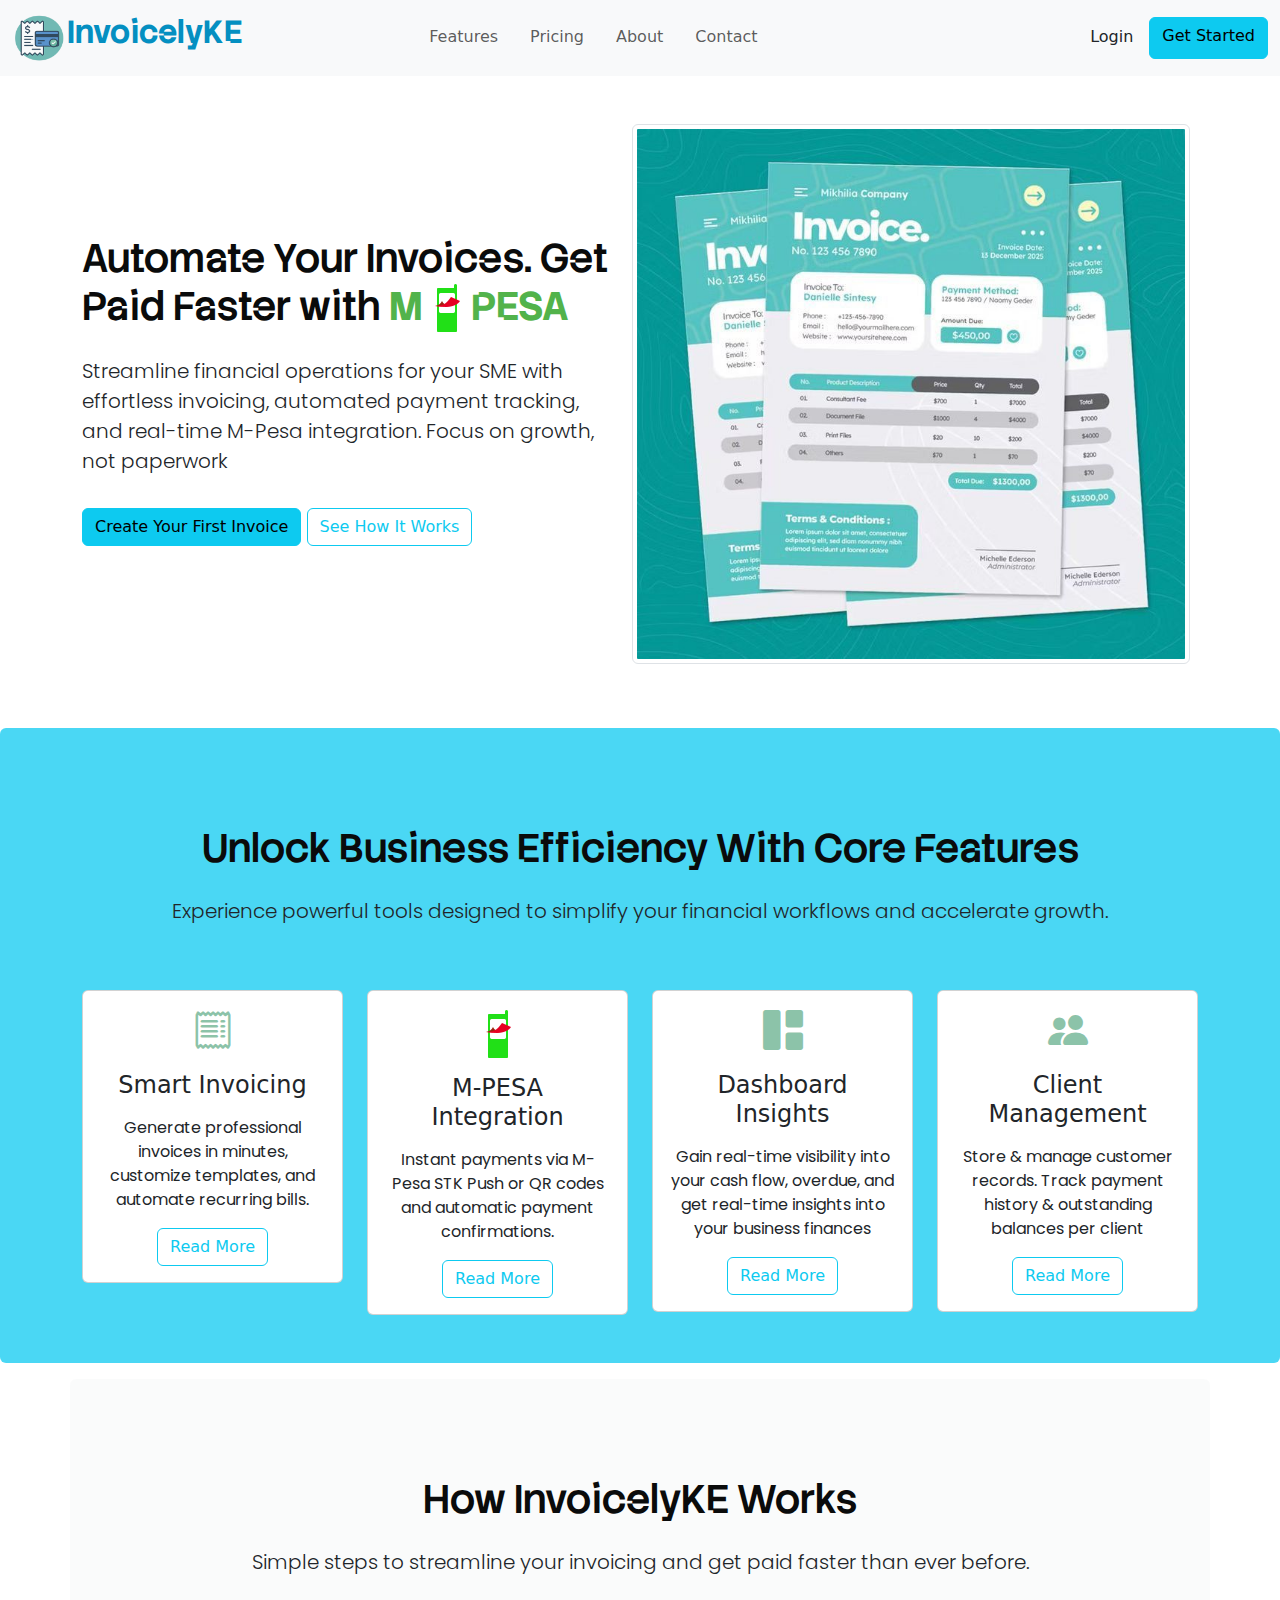
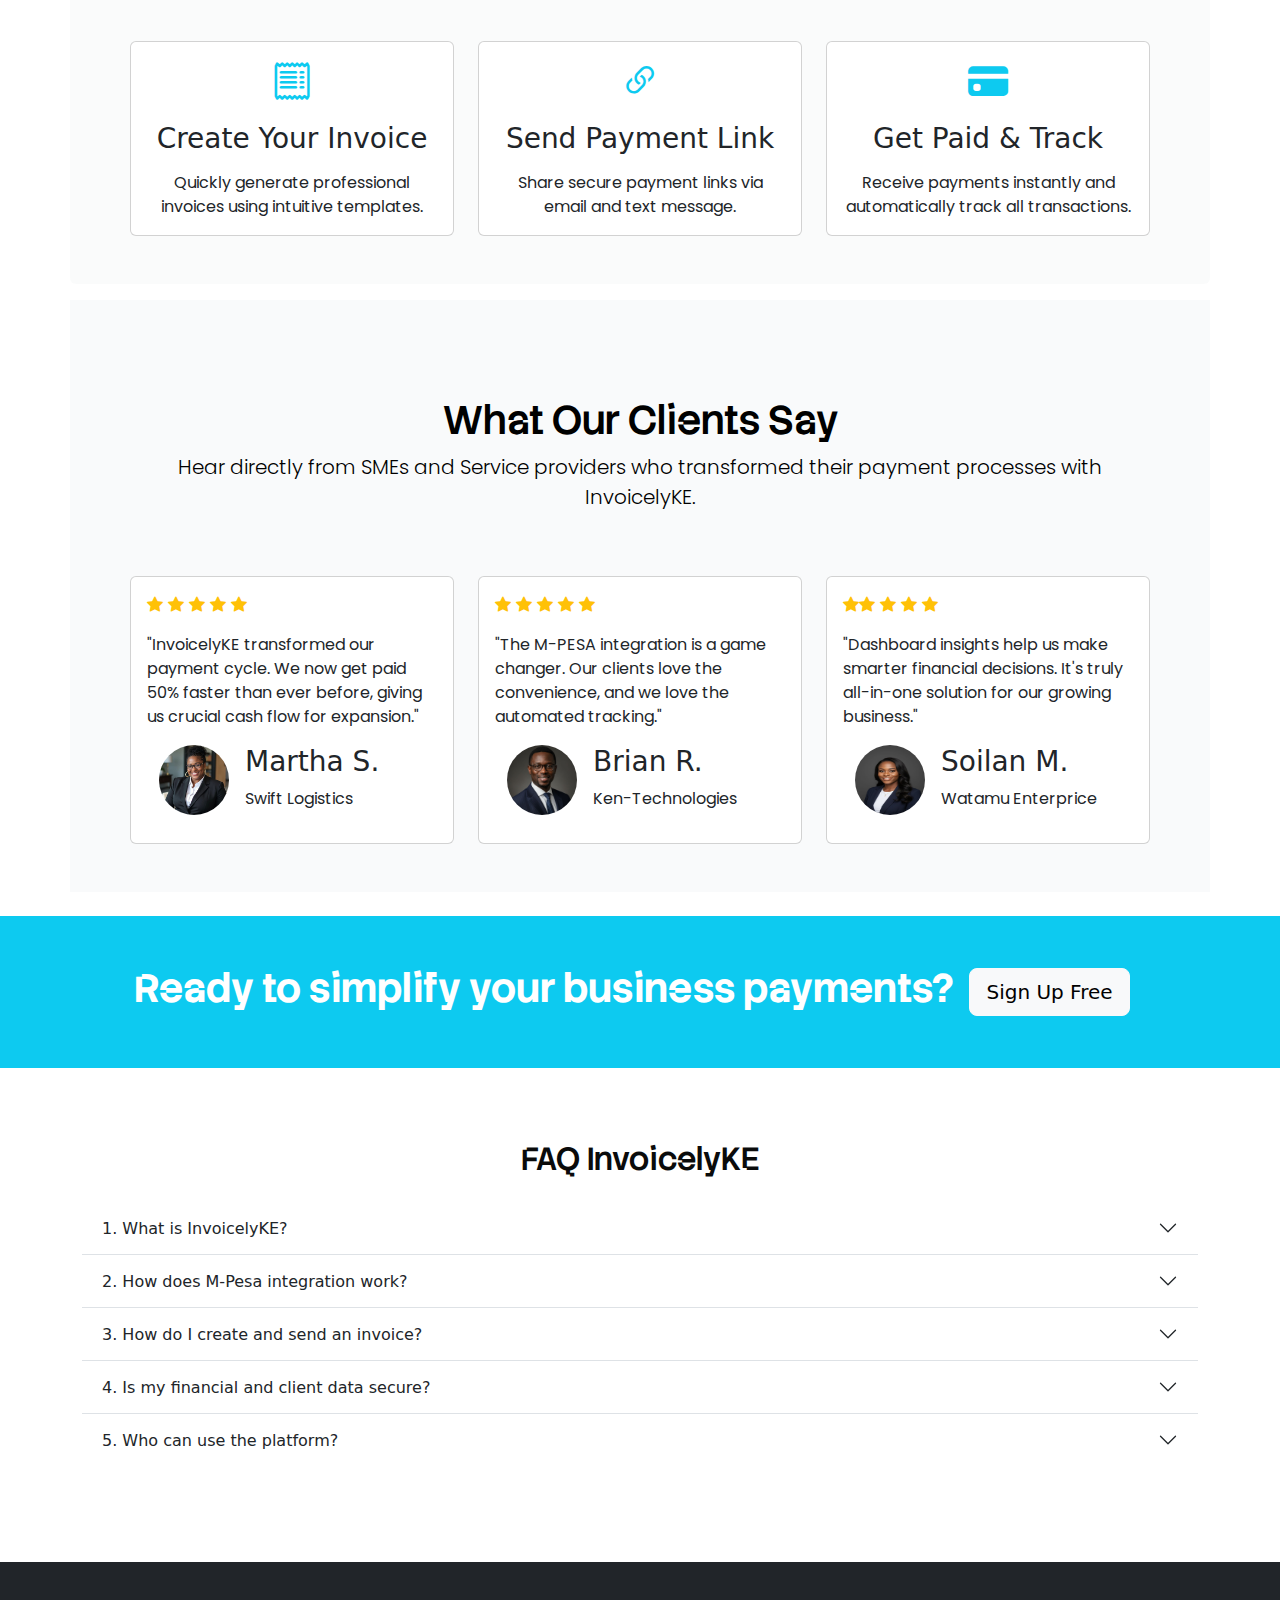
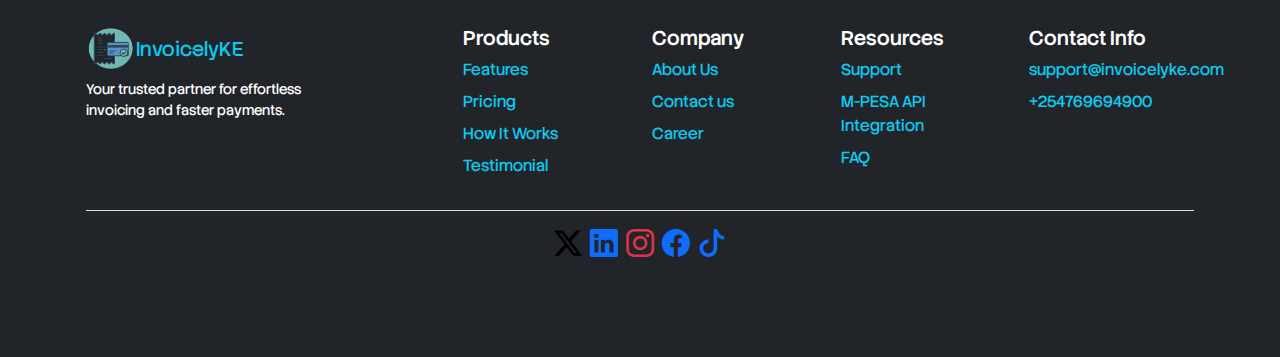
<file: templates/index.html>
<!doctype html>
<html lang="en">
<head>
    <link rel="stylesheet" href="/static/css/bootstrap.min.css">
    <link rel="stylesheet" href="https://cdn.jsdelivr.net/npm/bootstrap-icons@1.13.1/font/bootstrap-icons.min.css">
    <link rel="shortcut icon" href="/static/images/logo1.png" type="image/x-icon">
    <link rel="stylesheet" href="/static/Style.css">
    <meta charset="UTF-8">
    <meta name="viewport"
          content="width=device-width, user-scalable=no, initial-scale=1.0, maximum-scale=1.0, minimum-scale=1.0">
    <meta http-equiv="X-UA-Compatible" content="ie=edge">
    <title>InvoicelyKE</title>
</head>
<body>
<!--start of navigation bar-->
    <nav class="navbar navbar-expand-lg bg-body-tertiary sticky-sm-top">
          <div class="container-fluid">
            <div>
                <a href="#" class="navbar-brand d-flex">
                    <img src="/static/images/logo1.png" alt="Logo" width="55" height="50" class="d-inline-block align-text-top">
                     <h2><strong class="header">InvoicelyKE</strong></h2>
                </a>
            </div>
            <button class="navbar-toggler" type="button" data-bs-toggle="offcanvas" data-bs-target="#offcanvasNavbar" >
              <span class="navbar-toggler-icon"></span>
            </button>
            <div class="offcanvas offcanvas-end" tabindex="-1" id="offcanvasNavbar" aria-labelledby="offcanvasNavbarLabel">
              <div class="offcanvas-header">
                <h5 class="offcanvas-title hrm-text text-info" id="offcanvasNavbarLabel">InvoicelyKe</h5>
                <button type="button" class="btn-close" data-bs-dismiss="offcanvas" aria-label="Close"></button>
              </div>
              <div class="offcanvas-body">
                   <ul class="navbar-nav nav-underline mx-auto">
                        <li class="nav-item">
                            <a class="nav-link" href="/home">Features</a>
                        </li>
                        <li class="nav-item">
                            <a class="nav-link" href="/pricing">Pricing</a>
                        </li>
                        <li class="nav-item">
                            <a class="nav-link" href="/about">About</a>
                        </li>
                        <li class="nav-item">
                            <a class="nav-link" href="contact.html">Contact</a>
                        </li>
                    </ul>
                  <div class="d-flex gap-3 mt-3 ms-auto my-2 my-lg-0">
                      <a class="nav-link mt-2" href="#">Login</a>
                      <a class="btn btn-info" href="#" role="button">Get Started</a>
                  </div>

              </div>
            </div>
          </div>
        </nav>



<!--    <nav class="navbar navbar-expand-lg sticky-top bg-light">-->
<!--        <div class="container">-->
<!--            <div>-->
<!--                <a href="#" class="navbar-brand d-flex">-->
<!--                    <img src="/static/images/logo1.png" alt="Logo" width="55" height="50" class="d-inline-block align-text-top">-->
<!--                     <h2><strong class="header">InvoicelyKE</strong></h2>-->
<!--                </a>-->
<!--            </div>-->

<!--&lt;!&ndash;          hamburger menu&ndash;&gt;-->
<!--            <button class="navbar-toggler" type="button" data-bs-toggle="collapse" data-bs-target="#navmenu">-->
<!--                <span class="navbar-toggler-icon"></span>-->
<!--            </button>-->

<!--            <div class="collapse navbar-collapse" id="navmenu" >-->
<!--                <ul class="navbar-nav nav-underline mx-auto">-->
<!--                    <li class="nav-item">-->
<!--                        <a class="nav-link" href="/home">Features</a>-->
<!--                    </li>-->
<!--                    <li class="nav-item">-->
<!--                        <a class="nav-link" href="/pricing">Pricing</a>-->
<!--                    </li>-->
<!--                    <li class="nav-item">-->
<!--                        <a class="nav-link" href="/about">About</a>-->
<!--                    </li>-->
<!--                    <li class="nav-item">-->
<!--                        <a class="nav-link" href="/templates/contact.html">Contact</a>-->
<!--                    </li>-->
<!--                </ul>-->
<!--                <ul class="navbar-nav ms-auto my-2 my-lg-0">-->
<!--                    <li class="nav-item mb-3">-->
<!--                        <a class="nav-link" href="#">Login</a>-->
<!--                    </li>-->
<!--                    <li class="nav-item">-->
<!--                        <a class="btn btn-info" href="#" role="button">Get Started</a>-->
<!--                    </li>-->
<!--                </ul>-->
<!--            </div>-->
<!--        </div>-->
<!--    </nav>-->

<!--End of navigation bar-->

<!--Hero section-->
    <section class="text-dark p-5 text-center text-sm-start">
        <div class="container">
            <div class="d-sm-flex align-items-center justify-content-between">
                <div>
                    <h1 class="hrm-text">Automate Your Invoices. Get Paid Faster with <strong style="color: #52b34b">M<img src="/static/images/icons8-mpesa-48.png" alt="M-pesa Icon">PESA</strong></h1>
                    <p class="lead my-4">Streamline financial operations for your SME with effortless invoicing, automated payment tracking, and real-time M-Pesa integration. Focus on growth, not paperwork</p>
                    <button type="button" class="btn btn-info my-2">Create Your First Invoice</button>
                    <button type="button" class="btn btn-outline-info my-2">See How It Works</button>
                </div>
                <img class="img-fluid w-50 d-none d-sm-block img-thumbnail mx-2" src="/static/images/invoice.jpeg" alt="">
            </div>
        </div>
    </section>

<!--Card Overview Features-->
    <section class=" p-5 mt-3 mb-3 bg-info bg-opacity-75 rounded">
        <div class="container py-5">
            <h1 class="text-center hrm-text">
                Unlock Business Efficiency With Core Features
            </h1>
            <p class="lead text-center pt-3">Experience powerful tools designed to simplify your financial workflows and accelerate growth.</p>
        </div>
        <div class="container">
            <div class="row text-center g-4">
                <div class="col-md">
                    <div class="card bg-body text-dark">
                        <div class="card-body text-center">
                            <div class="h1 mb-3">
                            <i class="bi bi-receipt text-success text-opacity-50"></i>
                            </div>
                            <h4 class="card-title mb-3">
                                Smart Invoicing
                            </h4>
                            <p class="card-text">
                                Generate professional invoices in minutes, customize templates, and automate recurring bills.
                            </p>
                            <a href="#" class="btn btn-outline-info">Read More</a>
                        </div>
                    </div>
                </div>
                <div class="col-md">
                     <div class="card bg-body text-dark">
                        <div class="card-body text-center">
                            <div class="h1 mb-3">
                                <img src="/static/images/icons8-mpesa-48.png" alt="M-pesa Icon">
                            </div>
                            <h4 class="card-title mb-3">
                                M-PESA Integration
                            </h4>
                            <p class="card-text">
                                Instant payments via M-Pesa STK Push or QR codes and automatic payment confirmations.
                            </p>
                            <a href="#" class="btn btn-outline-info">Read More</a>
                        </div>
                    </div>
                </div>
                <div class="col-md">
                     <div class="card bg-body text-dark">
                        <div class="card-body text-center">
                            <div class="h1 mb-3">
                                <i class="bi bi-grid-1x2-fill text-success text-opacity-50"></i>
                            </div>
                            <h4 class="card-title mb-3">
                                Dashboard Insights
                            </h4>
                            <p class="card-text">
                                Gain real-time visibility into your cash flow, overdue, and get real-time insights into your business finances
                            </p>
                            <a href="#" class="btn btn-outline-info">Read More</a>
                        </div>
                    </div>
                </div>
                <div class="col-md">
                     <div class="card bg-body text-dark">
                        <div class="card-body text-center">
                            <div class="h1 mb-3">
                                <i class="bi bi-people-fill text-success text-opacity-50" ></i>
                            </div>
                            <h4 class="card-title mb-3">
                                Client Management
                            </h4>
                            <p class="card-text">
                                Store & manage customer records. Track payment history & outstanding balances per client
                            </p>
                            <a href="#" class="btn btn-outline-info">Read More</a>
                        </div>
                    </div>
                </div>
            </div>
        </div>
    </section>

    <section class="container p-5 mt-3 mb-3 bg-light bg-opacity-75 rounded">
        <div class="container py-5">
            <h1 class="hrm-text text-center">
                How InvoicelyKE Works
            </h1>
            <p class="lead text-center pt-3">
                Simple steps to streamline your invoicing and get paid faster than ever before.
            </p>
        </div>
        <div class="container">
            <div class="row text-center g-4">
                <div class="col-md">
                    <div class="card">
                        <div class="card-body text-center">
                            <div class="h1 mb-3">
                                <i class="bi bi-receipt text-info"></i>
                            </div>
                            <h3 class="card-title mb-3">Create Your Invoice</h3>
                            <p class="card-text">
                                Quickly generate professional invoices using intuitive templates.
                            </p>
                        </div>
                    </div>
                </div>
                <div class="col-md">
                    <div class="card">
                        <div class="card-body text-center">
                            <div class="h1 mb-3">
                                <i class="bi bi-link-45deg text-info"></i>
                            </div>
                            <h3 class="card-title mb-3">Send Payment Link</h3>
                            <p class="card-text">
                                Share secure payment links via email and text message.
                            </p>
                        </div>
                    </div>
                </div>
                <div class="col-md">
                    <div class="card">
                        <div class="card-body text-center">
                            <div class="h1 mb-3 text-info">
                                <i class="bi bi-credit-card-fill"></i>
                            </div>
                            <h3 class="card-title mb-3">Get Paid & Track</h3>
                            <p class="card-text">
                                Receive payments instantly and automatically track all transactions.
                            </p>
                        </div>
                    </div>
                </div>

            </div>
        </div>

    </section>

<!--Testimonial client section-->
    <section class="container p-5 mt-3 bg-body-secondary bg-opacity-25">
        <div class="container py-5">
            <h1 class="hrm-text text-center text-black">What Our Clients Say</h1>
            <p class="lead text-center text-black">Hear directly from SMEs and Service providers who transformed their payment processes with InvoicelyKE. </p>
        </div>
         <div class="container">
            <div class="row text-center g-4">
                <div class="col-md">
                    <div class="card">
                        <div class="card-body text-center">
                            <div class="mb-3 text-start text-warning">
                                <i class="bi bi-star-fill"></i> <i class="bi bi-star-fill"></i> <i class="bi bi-star-fill"></i> <i class="bi bi-star-fill"></i> <i class="bi bi-star-fill"></i>
                            </div>
                            <p class="card-text text-start">
                                "InvoicelyKE transformed our payment cycle. We now get paid 50% faster than ever before, giving us crucial cash flow for expansion."
                            </p>
                            <div class="d-sm-flex container-fluid text-start">
                                <img src="/static/images/profile%203.jpg" class="rounded-circle" alt="" width="70" height="70">
                                <div class="mx-3">
                                    <h3>Martha S.</h3>
                                    <p>Swift Logistics</p>
                                </div>
                            </div>
                        </div>
                    </div>
                </div>
                <div class="col-md">
                    <div class="card">
                        <div class="card-body text-center">
                            <div class="mb-3 text-start text-warning">
                                <i class="bi bi-star-fill"></i> <i class="bi bi-star-fill"></i> <i class="bi bi-star-fill"></i> <i class="bi bi-star-fill"></i> <i class="bi bi-star-fill"></i>
                            </div>
                            <p class="card-text text-start">
                                "The M-PESA integration is a game changer. Our clients love the convenience, and we love the automated tracking."
                            </p>
                            <div class="d-sm-flex container-fluid text-start">
                                <img src="/static/images/profile1%20pic.jpeg" class="rounded-circle" alt="" width="70" height="70">
                                <div class="mx-3">
                                    <h3>Brian R.</h3>
                                    <p>Ken-Technologies </p>
                                </div>
                            </div>
                        </div>
                    </div>
                </div>
                <div class="col-md">
                    <div class="card">
                        <div class="card-body text-center">
                            <div class="mb-3 text-start text-warning">
                                <i class="bi bi-star-fill"></i><i class="bi bi-star-fill"></i> <i class="bi bi-star-fill"></i> <i class="bi bi-star-fill"></i> <i class="bi bi-star-fill"></i>
                            </div>
                            <p class="card-text text-start">
                                "Dashboard insights help us make smarter financial decisions. It's truly all-in-one solution for our growing business."
                            </p>
                            <div class="d-sm-flex container-fluid text-start">
                                <img src="/static/images/profile%202%20pic.jpeg" class="rounded-circle" alt="" width="70" height="70">
                                <div class="mx-3">
                                    <h3>Soilan M.</h3>
                                    <p>Watamu Enterprice</p>
                                </div>
                            </div>
                        </div>
                    </div>
                </div>

            </div>
        </div>

    </section>

<!--Call To Action-->
    <div class="mt-4 mb-4 bg-info d-sm-flex justify-content-center align-items-center p-5">
        <h1><strong class="text-white cta">Ready to simplify your business payments?</strong></h1>
        <button type="button" class="btn btn-light mx-3 btn-lg">Sign Up Free</button>
    </div>

<!--Frequently Asked Questions-->
    <section id="questions" class="p-5">
        <div class="container">
            <h2 class="text-center mb-4 hrm-text">FAQ InvoicelyKE</h2>
            <div class="accordion accordion-flush" id="accordionFlushExample">
              <div class="accordion-item">
                <h2 class="accordion-header">
                  <button class="accordion-button collapsed" type="button" data-bs-toggle="collapse" data-bs-target="#flush-collapseOne" aria-expanded="false" aria-controls="flush-collapseOne">
                    1. What is InvoicelyKE?
                  </button>
                </h2>
                <div id="flush-collapseOne" class="accordion-collapse collapse" data-bs-parent="#accordionFlushExample">
                  <div class="accordion-body">
                      This is a web–based platform that helps SMEs, agribusinesses, freelancers, and service providers create invoices, receive payments via M-Pesa, track client balances, and monitor cash flow—all in one simple dashboard.
                  </div>
                </div>
              </div>
              <div class="accordion-item">
                <h2 class="accordion-header">
                  <button class="accordion-button collapsed" type="button" data-bs-toggle="collapse" data-bs-target="#flush-collapseTwo" aria-expanded="false" aria-controls="flush-collapseTwo">
                    2. How does M-Pesa integration work?
                  </button>
                </h2>
                <div id="flush-collapseTwo" class="accordion-collapse collapse" data-bs-parent="#accordionFlushExample">
                  <div class="accordion-body">
                      You connect your <strong style="color: darkgreen">Safaricom Daraja</strong> <strong style="color: #0b5ed7">Consumer Key</strong> and <strong style="color: #0b5ed7">Consumer Secret</strong>, then clients can pay via <strong style="color: #0b5ed7">STK Push</strong>. Once payment is made, the system automatically updates the invoice status to <strong>Paid</strong> in real time.
                  </div>
                </div>
              </div>
              <div class="accordion-item">
                <h2 class="accordion-header">
                  <button class="accordion-button collapsed" type="button" data-bs-toggle="collapse" data-bs-target="#flush-collapseThree" aria-expanded="false" aria-controls="flush-collapseThree">
                    3. How do I create and send an invoice?
                  </button>
                </h2>
                <div id="flush-collapseThree" class="accordion-collapse collapse" data-bs-parent="#accordionFlushExample">
                  <div class="accordion-body">
                      Go to <strong>Invoices → Create Invoice</strong>, fill in the details, and save. You can send invoices via email, PDF download, or by sharing a payment link.
                  </div>
                </div>
              </div>
                <div class="accordion-item">
                <h2 class="accordion-header">
                  <button class="accordion-button collapsed" type="button" data-bs-toggle="collapse" data-bs-target="#flush-collapseFour" aria-expanded="false" aria-controls="flush-collapseFour">
                    4. Is my financial and client data secure?
                  </button>
                </h2>
                <div id="flush-collapseFour" class="accordion-collapse collapse" data-bs-parent="#accordionFlushExample">
                  <div class="accordion-body">
                      Yes. All sensitive credentials are encrypted, user access is role-based, and all data is transmitted over secure HTTPS connections.
                  </div>
                </div>
              </div>
                <div class="accordion-item">
                <h2 class="accordion-header">
                  <button class="accordion-button collapsed" type="button" data-bs-toggle="collapse" data-bs-target="#flush-collapseFive" aria-expanded="false" aria-controls="flush-collapseFive">
                    5. Who can use the platform?
                  </button>
                </h2>
                <div id="flush-collapseFive" class="accordion-collapse collapse" data-bs-parent="#accordionFlushExample">
                  <div class="accordion-body">
                      The tool is ideal for SMEs, agribusinesses, freelancers, and service providers who need fast invoicing, automated M-Pesa payments, and simple financial tracking.
                  </div>
                </div>
                </div>
            </div>
        </div>
    </section>




<!--footer section-->
<!--    <section class="mt-5 pt-5 bg-dark text-white">-->
<!--        <div class="container">-->
<!--            <div class="row">-->
<!--                <div class="col-sm-6 col-md-4 col-lg-2">-->
<!--                    <div>-->
<!--                        <div>-->
<!--                           <div class="d-sm-flex">-->
<!--                               <img src="/static/images/logo1.png" class="bg-light rounded-circle" alt="invoice kenya" width="70" height="70" class="rounded-2">-->
<!--                               <h1 class="logo-footer mx-2"><span>InvoicelyKE</span></h1>-->
<!--                           </div>-->
<!--                            <p class="pt-3 lead p-footer">Your trusted partner for effortless invoicing and faster payments.</p>-->
<!--                        </div>-->
<!--                    </div>-->
<!--                </div>-->
<!--                <div class="col-sm-6 col-md-4 col-lg-2">-->
<!--                    <div class="list-footer-display">-->
<!--                        <div>-->
<!--                            <h5>Product</h5>-->
<!--                            <ul class="list-unstyled">-->
<!--                                <li class="mb-2">-->
<!--                                    <a href="">Features</a>-->
<!--                                </li>-->
<!--                                <li class="mb-2">-->
<!--                                   <a href="">Pricing</a>-->
<!--                                </li>-->
<!--                                <li class="mb-2">-->
<!--                                    <a href="">How it Works</a>-->
<!--                                </li>-->
<!--                                <li class="mb-2">-->
<!--                                    <a href="">Testimonial</a>-->
<!--                                </li>-->
<!--                            </ul>-->
<!--                        </div>-->
<!--                    </div>-->
<!--                </div>-->
<!--                <div class="col-md">-->
<!--                    <div>-->
<!--                        <div>-->
<!--                            <h5>Company</h5>-->
<!--                            <div class="list-group">-->
<!--                                <a href="">About Us</a>-->
<!--                                <a href="">Contact</a>-->
<!--                                <a href="">Career</a>-->
<!--                            </div>-->
<!--                        </div>-->
<!--                    </div>-->
<!--                </div>-->
<!--                <div class="col-md">-->
<!--                    <div>-->
<!--                        <div>-->
<!--                            <h5>Resources</h5>-->
<!--                            <div class="list-group">-->
<!--                                <a href="">Support</a>-->
<!--                                <a href="">M-PESA API integration</a>-->
<!--                                <a href="FAQ"></a>-->
<!--                                <a href=""></a>-->
<!--                            </div>-->
<!--                        </div>-->
<!--                    </div>-->
<!--                </div>-->
<!--                <div class="col-md">-->
<!--                    <div>-->
<!--                        <div>-->
<!--                            <h5>Connect With Us</h5>-->
<!--                            <div class="h5 d-sm-flex justify-content-center">-->
<!--                                <i class="bi bi-twitter-x"></i>-->
<!--                                <i class="bi bi-linkedin text-primary"></i>-->
<!--                                <i class="bi bi-instagram text-danger"></i>-->
<!--                                <i class="bi bi-facebook"></i>-->
<!--                                <i class="bi bi-tiktok"></i>-->
<!--                            </div>-->
<!--                        </div>-->
<!--                    </div>-->
<!--                </div>-->
<!--            </div>-->
<!--        </div>-->
<!--    </section>-->

<!--footer Section-->
    <footer class="bd-footer py-2 py-md-3 mt-5 bg-dark">
        <div class="container py-4 py-md-5 px-4 px-md-3 text-white">
             <div class="row">
                <div class="col-lg-3 mb-3">
                    <a class="d-inline-flex align-items-center mb-2 text-body-emphasis text-decoration-none" href="/" aria-label="Bootstrap">
                        <img src="/static/images/logo1.png" alt="Invoice" width="50" height="45">
                        <span class="fs-5 hrm-text text-info">InvoicelyKE</span>
                    </a>
                    <ul class="list-unstyled small">
                        <li class="mb-2">
                            Your trusted partner for effortless invoicing and faster payments.
                        </li>
                    </ul>
                </div>

                <div class="col-6 col-lg-2 offset-lg-1 mb-3">
                    <h5>Products</h5>
                    <ul class="list-unstyled">
                        <li class="mb-2"><a href="#" class="link-underline-opacity-0 link-info">Features</a></li>
                        <li class="mb-2"><a href="#" class="link-underline-opacity-0 link-info">Pricing</a></li>
                        <li class="mb-2"><a href="#" class="link-underline-opacity-0 link-info">How It Works</a></li>
                        <li class="mb-2"><a href="#" class="link-underline-opacity-0 link-info">Testimonial</a></li>
                    </ul>
                </div>

                <div class="col-6 col-lg-2 mb-3">
                    <h5>Company</h5>
                    <ul class="list-unstyled">
                        <li class="mb-2"><a class="link-underline-opacity-0 link-info" href="#" >About Us</a></li>
                        <li class="mb-2"><a href="#" class="link-underline-opacity-0 link-info">Contact us</a></li>
                        <li class="mb-2 display-none"><a href="#" class="link-underline-opacity-0 link-info">Career</a></li>
                    </ul>
                </div>

                <div class="col-6 col-lg-2 mb-3">
                    <h5>Resources</h5>
                    <ul class="list-unstyled">
                    <li class="mb-2"> <a href="#" class="link-underline-opacity-0 link-info">Support</a> </li>
                    <li class="mb-2"> <a href="#" class="link-underline-opacity-0 link-info">M-PESA API Integration</a> </li>
                    <li class="mb-2"><a href="#" class="link-underline-opacity-0 link-info">FAQ</a></li>
                    </ul>
                </div>
                  <div class="col-6 col-lg-2 mb-3">
                    <h5>Contact Info</h5>
                    <ul class="list-unstyled">
                    <li class="mb-2">
                        <a href="mailto:mosesmwai100@gmail.com" class="link-underline-opacity-0 link-info">support@invoicelyke.com</a>
                    </li>
                    <li class="mb-2"><a href="tel:+254769694900" class="link-underline-opacity-0 link-info">+254769694900</a></li>
                    </ul>
                </div>

<!--                <div class="col-6 col-lg-2 mb-3">-->
<!--                    <h5>Connect With Us</h5>-->
<!--                    <div class="h3">-->
<!--                        <i class="bi bi-twitter-x"></i>-->
<!--                        <i class="bi bi-linkedin text-primary"></i>-->
<!--                        <i class="bi bi-instagram text-danger"></i>-->
<!--                        <i class="bi bi-facebook"></i>-->
<!--                        <i class="bi bi-tiktok"></i>-->
<!--                    </div>-->
<!--                </div>-->
            </div>
            <div class="h3 d-sm-flex justify-content-sm-center border-top pt-3">
                <a href="http://"><i class="bi bi-twitter-x p-1 link-offset-2-hover"></i></a>
                <a href="http://"><i class="bi bi-linkedin text-primary px-1"></i></a>
                <a href="http://"><i class="bi bi-instagram text-danger px-1"></i></a>
                <a href="http://"><i class="bi bi-facebook px-1"></i></a>
                <a href="http://"><i class="bi bi-tiktok px-1"></i></a>
            </div>
        </div>
        <div class="col-md-12 text-center mb-3 mb-md-0">© Copyright 2025 - InvoicelyKE. All Rights Reserved.</div>
    </footer>




<script src="/static/js/bootstrap.bundle.min.js"></script>
</body>
</html>
</file>
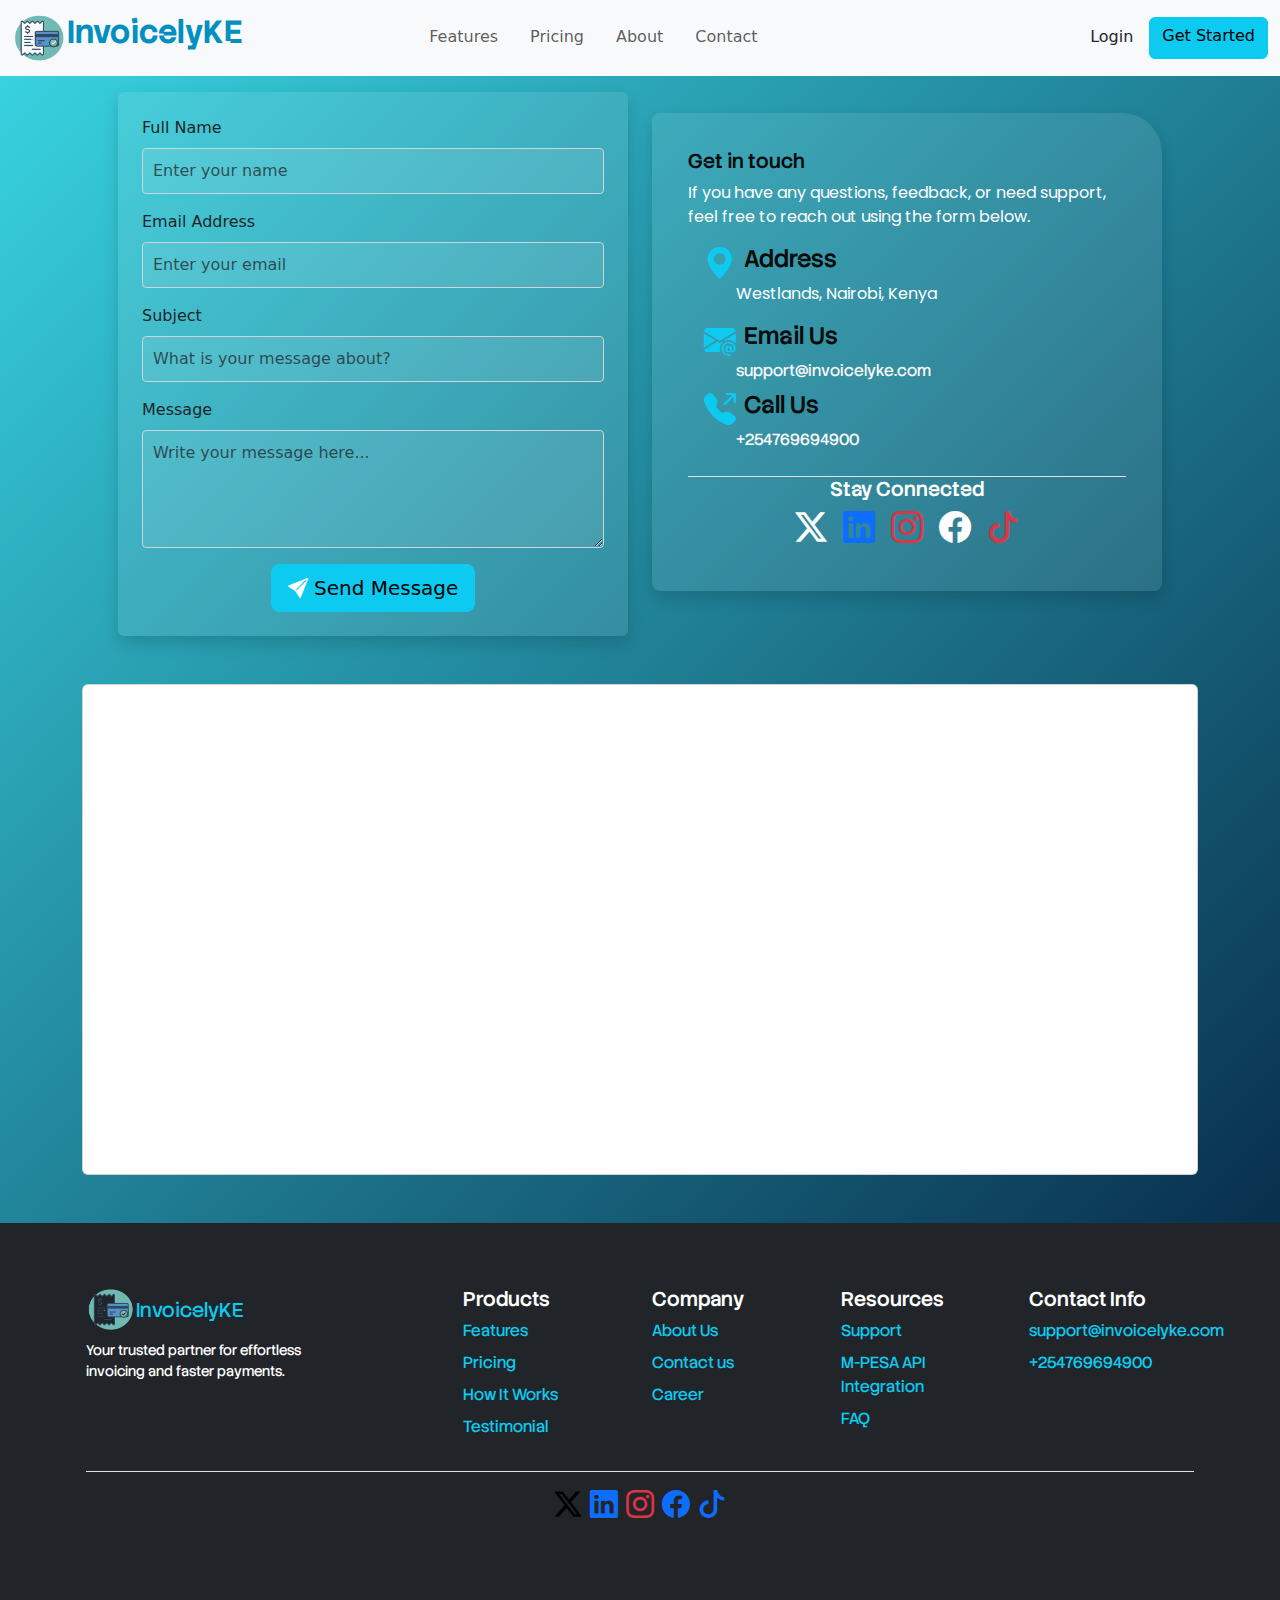
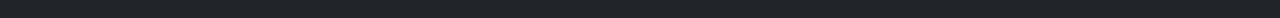
<file: templates/contact.html>
<!doctype html>
<html lang="en">
<head>
    <link rel="stylesheet" href="/static/css/bootstrap.min.css">
    <link rel="stylesheet" href="https://cdn.jsdelivr.net/npm/bootstrap-icons@1.13.1/font/bootstrap-icons.min.css">
    <link rel="shortcut icon" href="/static/images/logo1.png" type="image/x-icon">
    <link rel="stylesheet" href="/static/Style.css">
    <meta charset="UTF-8">
    <meta name="viewport"
          content="width=device-width, user-scalable=no, initial-scale=1.0, maximum-scale=1.0, minimum-scale=1.0">
    <meta http-equiv="X-UA-Compatible" content="ie=edge">
    <title>Document</title>
</head>
<body>
    <div class="gradient-bg">

<!--        Navigation Bar-->
        <nav class="navbar navbar-expand-lg bg-body-tertiary sticky-sm-top">
          <div class="container-fluid">
            <div>
                <a href="#" class="navbar-brand d-flex">
                    <img src="/static/images/logo1.png" alt="Logo" width="55" height="50" class="d-inline-block align-text-top">
                     <h2><strong class="header">InvoicelyKE</strong></h2>
                </a>
            </div>
            <button class="navbar-toggler" type="button" data-bs-toggle="offcanvas" data-bs-target="#offcanvasNavbar" >
              <span class="navbar-toggler-icon"></span>
            </button>
            <div class="offcanvas offcanvas-end" tabindex="-1" id="offcanvasNavbar" aria-labelledby="offcanvasNavbarLabel">
              <div class="offcanvas-header">
                <h5 class="offcanvas-title hrm-text text-info" id="offcanvasNavbarLabel">InvoicelyKe</h5>
                <button type="button" class="btn-close" data-bs-dismiss="offcanvas" aria-label="Close"></button>
              </div>
              <div class="offcanvas-body">
                   <ul class="navbar-nav nav-underline mx-auto">
                        <li class="nav-item">
                            <a class="nav-link" href="/home">Features</a>
                        </li>
                        <li class="nav-item">
                            <a class="nav-link" href="/pricing">Pricing</a>
                        </li>
                        <li class="nav-item">
                            <a class="nav-link" href="/about">About</a>
                        </li>
                        <li class="nav-item">
                            <a class="nav-link" href="contact.html">Contact</a>
                        </li>
                    </ul>
                  <div class="d-flex gap-3 mt-3 ms-auto my-2 my-lg-0">
                      <a class="nav-link mt-2" href="#">Login</a>
                      <a class="btn btn-info" href="#" role="button">Get Started</a>
                  </div>

              </div>
            </div>
          </div>
        </nav>



        <!-- Contact Form -->
        <div class="container mt-3 px-5">
            <div class="row align-items-center justify-content-between">
                <div class="col-md">
                    <form class="p-4 rounded shadow contact-form">

                        <!-- Name -->
                        <div class="mb-3">
                            <label for="name" class="form-label">Full Name</label>
                            <input type="text" class="form-control" id="name" placeholder="Enter your name" required>
                        </div>

                        <!-- Email -->
                        <div class="mb-3">
                            <label for="email" class="form-label">Email Address</label>
                            <input type="email" class="form-control" id="email" placeholder="Enter your email" required>
                        </div>

                        <!-- Subject -->
                        <div class="mb-3">
                            <label for="subject" class="form-label">Subject</label>
                            <input type="text" class="form-control" id="subject" placeholder="What is your message about?" required>
                        </div>

                        <!-- Message -->
                        <div class="mb-3">
                            <label for="message" class="form-label">Message</label>
                            <textarea class="form-control" id="message" rows="4" placeholder="Write your message here..." required></textarea>
                        </div>

                        <!-- Submit Button -->
                        <div class="d-grid">
                            <button type="submit" class="btn mx-auto btn-info btn-lg">
                                <i class="bi bi-send-fill text-white"></i>
                                Send Message
                            </button>
                        </div>

                    </form>
                </div>

<!--                Contact Info-->
                <div class="col-md">
                    <div class="card mb-4 shadow card-contact border-0">
                        <div class="card-body text-white">
                            <h5 class="hrm-text">Get in touch</h5>
                            <p>If you have any questions, feedback, or need support, feel free to reach out using the form below.</p>
                            <div class="d-sm-flex px-3">
                                <i class="bi bi-geo-alt-fill h2 text-info"></i>
                                <div class="mt-2 mt-sm-0">
                                    <h4 class="hrm-text px-2">Address</h4>
                                    <p>Westlands, Nairobi, Kenya</p>
                                </div>
                            </div>
                             <div class="d-sm-flex px-3">
                                <i class="bi bi-envelope-at-fill h2 text-info"></i>
                                <div class="mt-2 mt-sm-0">
                                    <h4 class="hrm-text px-2">Email Us</h4>
                                    <a href="mailto:mosesmwai100@gmail.com" class="link-light link-underline-opacity-0">support@invoicelyke.com</a>
                                </div>
                            </div>
                             <div class="d-sm-flex px-3 pt-2">
                                <i class="bi bi-telephone-outbound-fill h2 text-info"></i>
                                <div class="mt-2 mt-sm-0">
                                    <h4 class="hrm-text px-2">Call Us</h4>
                                    <a href="tel:+254769694900" class="link-light link-underline-opacity-0">+254769694900</a>
                                </div>
                            </div>
                            <div class="mt-4 text-center border-top">
                                <h5 class="hrm-text text-white">Stay Connected</h5>
                                <div class="h2 d-flex gap-3 justify-content-center">
                                    <i class="bi bi-twitter-x"></i>
                                    <i class="bi bi-linkedin text-primary"></i>
                                    <i class="bi bi-instagram text-danger"></i>
                                    <i class="bi bi-facebook"></i>
                                    <i class="bi bi-tiktok text-danger"></i>
                                </div>
                            </div>
                        </div>
                    </div>
                </div>
            </div>
        </div>

<!--        MAP Location-->
        <div class="container mt-5">
            <div class="card">
                <div class="card-body">
                    <iframe src="https://www.google.com/maps/embed?pb=!1m18!1m12!1m3!1d1599.690543194557!2d36.81166557779649!3d-1.259394417223681!2m3!1f0!2f0!3f0!3m2!1i1024!2i768!4f13.1!3m3!1m2!1s0x182f1710e1d86ec3%3A0x97733441dcb9b01b!2sPRR6%2B8J7%2C%20Nairobi!5e0!3m2!1sen!2ske!4v1763409088781!5m2!1sen!2ske" width="100%" height="450" style="border:0;" allowfullscreen="" loading="lazy" referrerpolicy="no-referrer-when-downgrade"></iframe>
                </div>
            </div>
        </div>

        <!--footer demo layout-->
    <footer class="bd-footer py-2 py-md-3 mt-5 bg-dark">
        <div class="container py-4 py-md-5 px-4 px-md-3 text-white">
             <div class="row">
                <div class="col-lg-3 mb-3">
                    <a class="d-inline-flex align-items-center mb-2 text-body-emphasis text-decoration-none" href="/" aria-label="Bootstrap">
                        <img src="/static/images/logo1.png" alt="Invoice" width="50" height="45">
                        <span class="fs-5 hrm-text text-info">InvoicelyKE</span>
                    </a>
                    <ul class="list-unstyled small">
                        <li class="mb-2">
                            Your trusted partner for effortless invoicing and faster payments.
                        </li>
                    </ul>
                </div>

                <div class="col-6 col-lg-2 offset-lg-1 mb-3">
                    <h5>Products</h5>
                    <ul class="list-unstyled">
                        <li class="mb-2"><a href="#" class="link-underline-opacity-0 link-info">Features</a></li>
                        <li class="mb-2"><a href="#" class="link-underline-opacity-0 link-info">Pricing</a></li>
                        <li class="mb-2"><a href="#" class="link-underline-opacity-0 link-info">How It Works</a></li>
                        <li class="mb-2"><a href="#" class="link-underline-opacity-0 link-info">Testimonial</a></li>
                    </ul>
                </div>

                <div class="col-6 col-lg-2 mb-3">
                    <h5>Company</h5>
                    <ul class="list-unstyled">
                        <li class="mb-2"><a class="link-underline-opacity-0 link-info" href="#" >About Us</a></li>
                        <li class="mb-2"><a href="#" class="link-underline-opacity-0 link-info">Contact us</a></li>
                        <li class="mb-2 display-none"><a href="#" class="link-underline-opacity-0 link-info">Career</a></li>
                    </ul>
                </div>

                <div class="col-6 col-lg-2 mb-3">
                    <h5>Resources</h5>
                    <ul class="list-unstyled">
                    <li class="mb-2"> <a href="#" class="link-underline-opacity-0 link-info">Support</a> </li>
                    <li class="mb-2"> <a href="#" class="link-underline-opacity-0 link-info">M-PESA API Integration</a> </li>
                    <li class="mb-2"><a href="#" class="link-underline-opacity-0 link-info">FAQ</a></li>
                    </ul>
                </div>
                  <div class="col-6 col-lg-2 mb-3">
                    <h5>Contact Info</h5>
                    <ul class="list-unstyled">
                    <li class="mb-2">
                        <a href="mailto:mosesmwai100@gmail.com" class="link-underline-opacity-0 link-info">support@invoicelyke.com</a>
                    </li>
                    <li class="mb-2"><a href="tel:+254769694900" class="link-underline-opacity-0 link-info">+254769694900</a></li>
                    </ul>
                </div>

<!--                <div class="col-6 col-lg-2 mb-3">-->
<!--                    <h5>Connect With Us</h5>-->
<!--                    <div class="h3">-->
<!--                        <i class="bi bi-twitter-x"></i>-->
<!--                        <i class="bi bi-linkedin text-primary"></i>-->
<!--                        <i class="bi bi-instagram text-danger"></i>-->
<!--                        <i class="bi bi-facebook"></i>-->
<!--                        <i class="bi bi-tiktok"></i>-->
<!--                    </div>-->
<!--                </div>-->
            </div>
            <div class="h3 d-sm-flex justify-content-sm-center border-top pt-3">
                <a href="http://"><i class="bi bi-twitter-x p-1 link-offset-2-hover"></i></a>
                <a href="http://"><i class="bi bi-linkedin text-primary px-1"></i></a>
                <a href="http://"><i class="bi bi-instagram text-danger px-1"></i></a>
                <a href="http://"><i class="bi bi-facebook px-1"></i></a>
                <a href="http://"><i class="bi bi-tiktok px-1"></i></a>
            </div>
        </div>
        <div class="col-md-12 text-center mb-3 mb-md-0">© Copyright 2025 - InvoicelyKE. All Rights Reserved.</div>
    </footer>


    </div>

<script src="/static/js/bootstrap.bundle.min.js"></script>
</body>
</html>
</file>
<file: static/Style.css>
@import url('https://fonts.googleapis.com/css2?family=Stack+Sans+Notch:wght@200..700&display=swap');
@import url('https://fonts.googleapis.com/css2?family=Stack+Sans+Headline:wght@200..700&family=Stack+Sans+Notch:wght@200..700&display=swap');
@import url('https://fonts.googleapis.com/css2?family=Oswald:wght@200..700&family=Stack+Sans+Headline:wght@200..700&family=Stack+Sans+Notch:wght@200..700&display=swap');
@import url('https://fonts.googleapis.com/css2?family=Oswald:wght@200..700&family=Poppins:ital,wght@0,100;0,200;0,300;0,400;0,500;0,600;0,700;0,800;0,900;1,100;1,200;1,300;1,400;1,500;1,600;1,700;1,800;1,900&family=Stack+Sans+Headline:wght@200..700&family=Stack+Sans+Notch:wght@200..700&display=swap');
@import url('https://fonts.googleapis.com/css2?family=Momo+Trust+Display&family=Oswald:wght@200..700&family=Poppins:ital,wght@0,100;0,200;0,300;0,400;0,500;0,600;0,700;0,800;0,900;1,100;1,200;1,300;1,400;1,500;1,600;1,700;1,800;1,900&family=Stack+Sans+Headline:wght@200..700&family=Stack+Sans+Notch:wght@200..700&display=swap');
@import url('https://fonts.googleapis.com/css2?family=Macondo&family=Momo+Trust+Display&family=Oswald:wght@200..700&family=Poppins:ital,wght@0,100;0,200;0,300;0,400;0,500;0,600;0,700;0,800;0,900;1,100;1,200;1,300;1,400;1,500;1,600;1,700;1,800;1,900&family=Stack+Sans+Headline:wght@200..700&family=Stack+Sans+Notch:wght@200..700&display=swap');

.header{font-family: 'Stack Sans Notch', sans-serif; color: #048fc1;}
.text-white{font-family: 'Stack Sans Headline', sans-serif; color: #ffffff;}
.hrm-text{font-family: 'Stack Sans Notch', sans-Serif; color: #0a0b0b;}
p{font-family: 'Poppins', sans-serif;}
.cta{font-family: "Stack Sans Notch", sans-serif;}
.logo-footer{font-family: "Stack Sans Notch", sans-serif; color: #ffffff;}
.p-footer{font-family: "mackondo", cursive; color: #ffffff;}
.link-offset-2-hover{text-decoration: none; color: #000000;}

.gradient-bg {
    background: linear-gradient(135deg, #39d7e4, #011535);
    min-height: 100vh;
}

.gradient-text {
    background: linear-gradient(135deg, #39d7e4, #011535);
    -webkit-background-clip: text;
    -webkit-text-fill-color: transparent;
}

.contact-form {
    background-color: rgba(255, 255, 255, 0.09);
    padding: 20px;
    border-radius: 8px;
    box-shadow: 0 0 10px rgba(0, 0, 0, 0.1);
}

.form-control {
    background-color: rgba(255, 255, 255, 0.09);
    border: 1px solid #ced4da;
    border-radius: 4px;
    padding: 10px;
    font-size: 16px;
}

.card-contact {
    background-color: rgba(255, 255, 255, 0.09);
    border: 1px solid #ced4da;
    border-radius: 8px 40px 8px 8px;
    padding: 20px;
}
</file>
